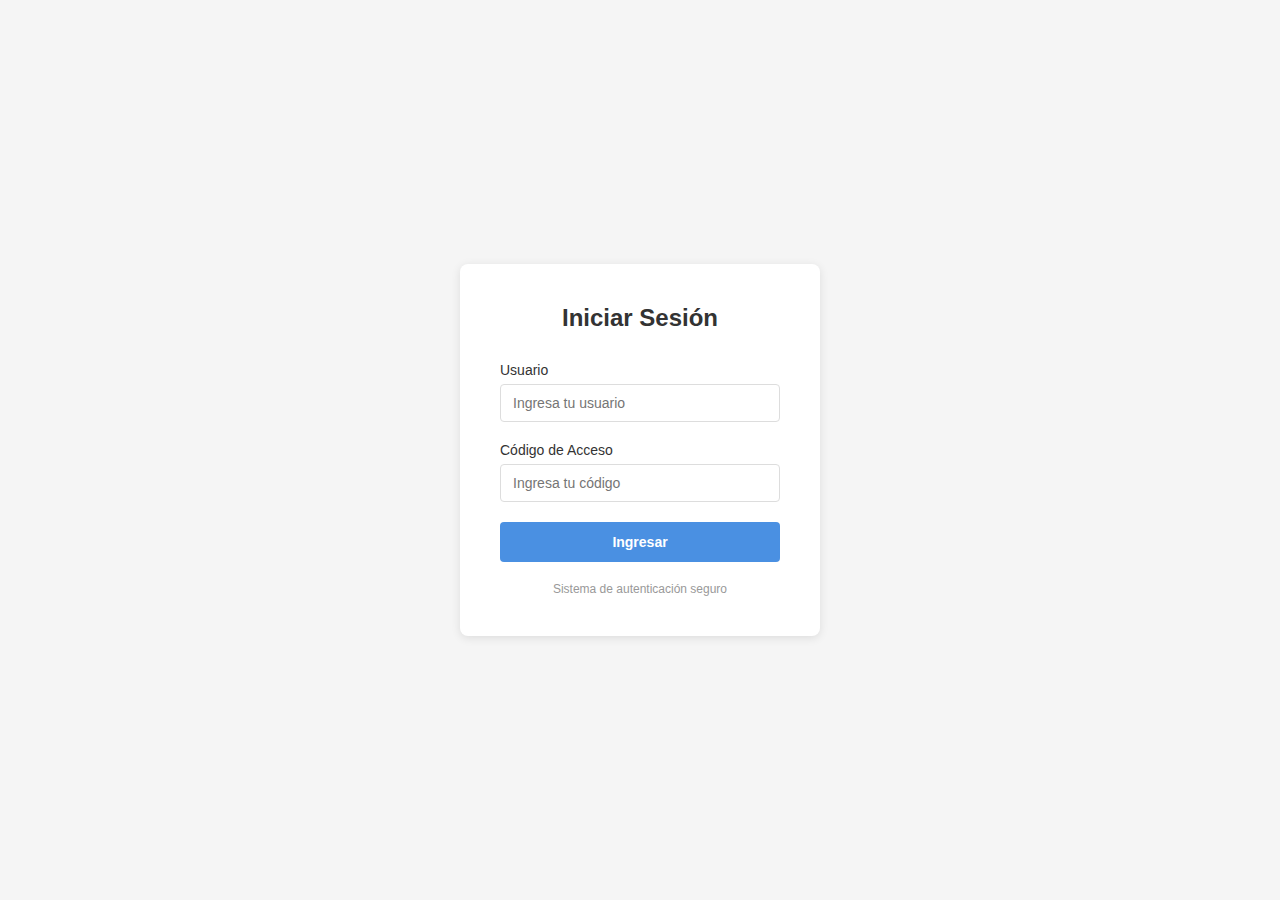
<file: index.html>
<!DOCTYPE html>
<html lang="es">
  <head>
    <meta charset="UTF-8" />
    <meta name="viewport" content="width=device-width, initial-scale=1.0" />
    <title>Iniciar Sesión</title>
    <style>
      * {
        margin: 0;
        padding: 0;
        box-sizing: border-box;
      }
      body {
        font-family: -apple-system, BlinkMacSystemFont, "Segoe UI", Roboto,
          Oxygen, Ubuntu, Cantarell, sans-serif;
        background: #f5f5f5;
        min-height: 100vh;
        display: flex;
        justify-content: center;
        align-items: center;
        padding: 20px;
      }
      .login-box {
        background: white;
        padding: 40px;
        border-radius: 8px;
        box-shadow: 0 2px 10px rgba(0, 0, 0, 0.1);
        width: 100%;
        max-width: 360px;
      }
      .logo {
        text-align: center;
        margin-bottom: 30px;
      }
      .logo h1 {
        color: #333;
        font-size: 24px;
        font-weight: 600;
      }
      .form-group {
        margin-bottom: 20px;
      }
      label {
        display: block;
        margin-bottom: 6px;
        color: #333;
        font-size: 14px;
        font-weight: 500;
      }
      input {
        width: 100%;
        padding: 10px 12px;
        border: 1px solid #ddd;
        border-radius: 4px;
        font-size: 14px;
        transition: border-color 0.2s;
      }
      input:focus {
        outline: none;
        border-color: #4a90e2;
      }
      .btn {
        width: 100%;
        padding: 12px;
        background: #4a90e2;
        color: white;
        border: none;
        border-radius: 4px;
        font-size: 14px;
        font-weight: 600;
        cursor: pointer;
        transition: background 0.2s;
      }
      .btn:hover {
        background: #357abd;
      }
      .btn:disabled {
        background: #ccc;
        cursor: not-allowed;
      }
      .alert {
        padding: 10px 12px;
        border-radius: 4px;
        margin-bottom: 20px;
        font-size: 14px;
        display: none;
      }
      .alert.show {
        display: block;
      }
      .alert-error {
        background: #fee;
        color: #c33;
        border: 1px solid #fcc;
      }
      .alert-success {
        background: #efe;
        color: #3c3;
        border: 1px solid #cfc;
      }
      .footer {
        margin-top: 20px;
        text-align: center;
        font-size: 12px;
        color: #999;
      }
    </style>
  </head>
  <body>
    <div class="login-box">
      <div class="logo"><h1>Iniciar Sesión</h1></div>
      <div id="alert" class="alert"></div>
      <form id="loginForm">
        <div class="form-group">
          <label for="username">Usuario</label>
          <input
            type="text"
            id="username"
            name="username"
            placeholder="Ingresa tu usuario"
            required
          />
        </div>
        <div class="form-group">
          <label for="code">Código de Acceso</label>
          <input
            type="password"
            id="code"
            name="code"
            placeholder="Ingresa tu código"
            required
          />
        </div>
        <button type="submit" class="btn" id="loginBtn">Ingresar</button>
      </form>
      <div class="footer">Sistema de autenticación seguro</div>
    </div>

    <script>
      const WORKER_URL = "https://habits-login.anthonyuribe3456.workers.dev/";
      const form = document.getElementById("loginForm");
      const usernameInput = document.getElementById("username");
      const codeInput = document.getElementById("code");
      const loginBtn = document.getElementById("loginBtn");
      const alert = document.getElementById("alert");

      function showAlert(message, type) {
        alert.textContent = message;
        alert.className = `alert alert-${type} show`;
        setTimeout(() => {
          alert.classList.remove("show");
        }, 5000);
      }

      form.addEventListener("submit", async (e) => {
        e.preventDefault();
        const username = usernameInput.value.trim();
        const code = codeInput.value.trim();
        if (!username || !code) {
          showAlert("Por favor completa todos los campos", "error");
          return;
        }

        loginBtn.disabled = true;
        loginBtn.textContent = "Verificando...";

        try {
          const response = await fetch(WORKER_URL, {
            method: "POST",
            headers: { "Content-Type": "application/json" },
            body: JSON.stringify({ code: code }),
          });

          const data = await response.json();

          if (response.status === 201) {
            showAlert("¡Acceso concedido! Redirigiendo...", "success");
            localStorage.setItem("username", username);
            localStorage.setItem("isLoggedIn", "true");
            setTimeout(() => {
              if (data.redirectUrl) {
                window.location.href = data.redirectUrl;
              } else {
                window.location.href = "/app/app.html";
              }
            }, 1000);
          } else if (response.status === 202) {
            showAlert("Código incorrecto. Intenta nuevamente.", "error");
            codeInput.value = "";
            codeInput.focus();
          } else {
            showAlert("Error al iniciar sesión", "error");
          }
        } catch (error) {
          showAlert("Error de conexión. Verifica tu configuración.", "error");
          console.error("Error:", error);
        } finally {
          loginBtn.disabled = false;
          loginBtn.textContent = "Ingresar";
        }
      });
    </script>
  </body>
</html>
</file>
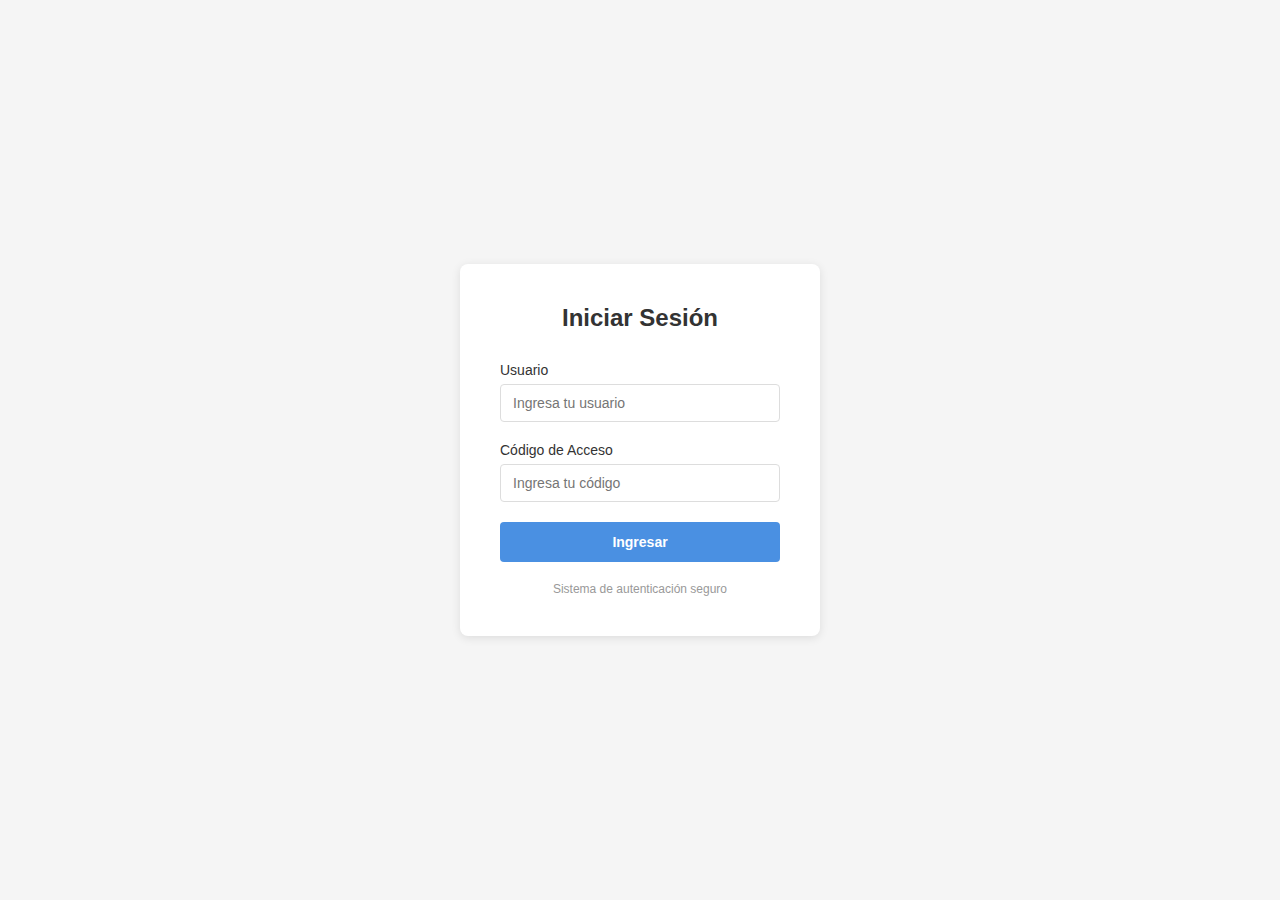
<file: app.html>
<!DOCTYPE html>
<html lang="es">
  <head>
    <meta charset="UTF-8" />
    <meta name="viewport" content="width=device-width, initial-scale=1.0" />
    <title>Seguimiento de Hábitos - Calendario</title>
    <link rel="stylesheet" href="/style.css" />
  </head>
  <body>
    <div class="container">
      <div class="header">
        <h1>📅 Seguimiento de Hábitos</h1>
        <div class="month-nav">
          <button class="nav-btn" onclick="changeMonth(-1)">‹</button>
          <div class="current-month" id="currentMonth"></div>
          <button class="nav-btn" onclick="changeMonth(1)">›</button>
        </div>
      </div>

      <div class="habits-config">
        <div class="habits-title">Configura tus 3 hábitos</div>
        <div class="habits-list">
          <div class="habit-item">
            <input
              type="text"
              class="habit-input"
              id="habit1"
              placeholder="Ej: Ejercicio diario"
              value="Ejercicio diario"
            />
          </div>
          <div class="habit-item">
            <input
              type="text"
              class="habit-input"
              id="habit2"
              placeholder="Ej: Leer 30 minutos"
              value="Leer 30 minutos"
            />
          </div>
          <div class="habit-item">
            <input
              type="text"
              class="habit-input"
              id="habit3"
              placeholder="Ej: Meditar"
              value="Meditar"
            />
          </div>
        </div>
      </div>

      <div class="calendar-container">
        <div class="calendar-grid" id="calendar">
          <!-- El calendario se genera dinámicamente -->
        </div>
      </div>

      <div class="stats">
        <div class="stat-card">
          <div class="stat-number" id="totalDays">0</div>
          <div class="stat-label">Días del mes</div>
        </div>
        <div class="stat-card">
          <div class="stat-number" id="completedHabits">0</div>
          <div class="stat-label">Hábitos completados</div>
        </div>
        <div class="stat-card">
          <div class="stat-number" id="successRate">0%</div>
          <div class="stat-label">Tasa de éxito</div>
        </div>
        <div class="stat-card">
          <div class="stat-number" id="completedDays">0</div>
          <div class="stat-label">Días con al menos un hábito</div>
        </div>
      </div>
    </div>

    <div class="modal" id="photoModal">
      <div class="modal-content">
        <button class="close-modal" onclick="closeModal()">×</button>
        <img id="modalImage" src="" alt="Evidencia" />
      </div>
    </div>

    <div class="photo-actions-modal" id="photoActionsModal">
      <div class="photo-actions-content">
        <div class="photo-actions-title">Gestionar Evidencias</div>
        <div class="photo-actions-buttons" id="photoActionsButtons">
          <!-- Botones se generan dinámicamente -->
        </div>
      </div>
    </div>
    <script>
      const isLoggedIn = localStorage.getItem("isLoggedIn") === "true";
      if (!isLoggedIn) {
        window.location.href = "/index.html";
      }
    </script>
    <script src="/main.js"></script>
  </body>
</html>
</file>
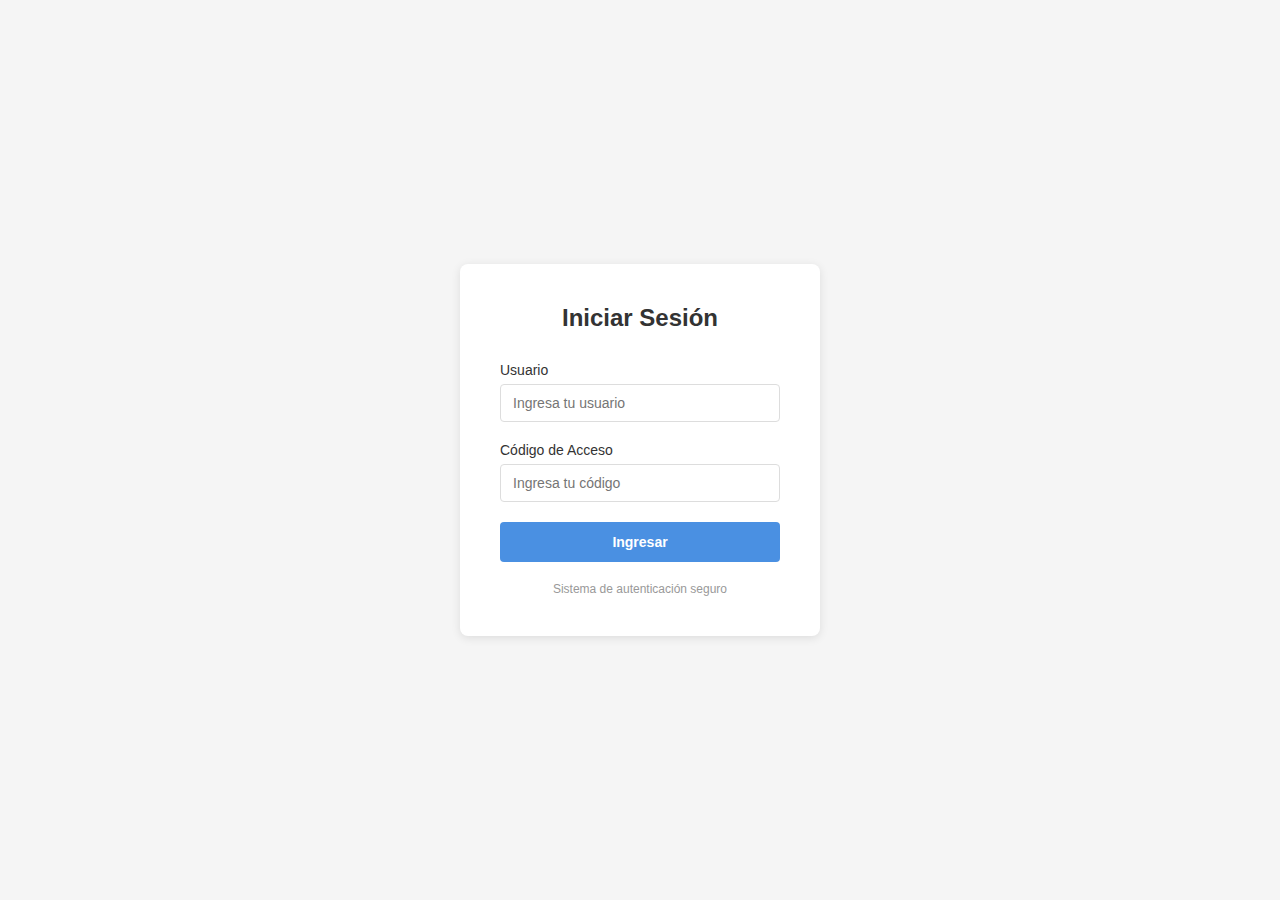
<file: app/app.html>
<!DOCTYPE html>
<html lang="es">
  <head>
    <meta charset="UTF-8" />
    <meta name="viewport" content="width=device-width, initial-scale=1.0" />
    <title>Seguimiento de Hábitos - Calendario</title>
    <link rel="stylesheet" href="/style.css" />
  </head>
  <body>
    <script>
      const isLoggedIn = localStorage.getItem("isLoggedIn") === "true";
      if (!isLoggedIn) {
        window.location.href = "/index.html";
      }
    </script>

    <div class="container">
      <div class="header">
        <h1>📅 Seguimiento de Hábitos</h1>
        <div class="month-nav">
          <button class="nav-btn" onclick="changeMonth(-1)">‹</button>
          <div class="current-month" id="currentMonth"></div>
          <button class="nav-btn" onclick="changeMonth(1)">›</button>
        </div>
      </div>

      <div class="habits-config">
        <div class="habits-title">Configura tus 3 hábitos</div>
        <div class="habits-list">
          <div class="habit-item">
            <input
              type="text"
              class="habit-input"
              id="habit1"
              placeholder="Ej: Ejercicio diario"
              value="Ejercicio diario"
            />
          </div>
          <div class="habit-item">
            <input
              type="text"
              class="habit-input"
              id="habit2"
              placeholder="Ej: Leer 30 minutos"
              value="Leer 30 minutos"
            />
          </div>
          <div class="habit-item">
            <input
              type="text"
              class="habit-input"
              id="habit3"
              placeholder="Ej: Meditar"
              value="Meditar"
            />
          </div>
        </div>
      </div>

      <div class="calendar-container">
        <div class="calendar-grid" id="calendar">
          <!-- El calendario se genera dinámicamente -->
        </div>
      </div>

      <div class="stats">
        <div class="stat-card">
          <div class="stat-number" id="totalDays">0</div>
          <div class="stat-label">Días del mes</div>
        </div>
        <div class="stat-card">
          <div class="stat-number" id="completedHabits">0</div>
          <div class="stat-label">Hábitos completados</div>
        </div>
        <div class="stat-card">
          <div class="stat-number" id="successRate">0%</div>
          <div class="stat-label">Tasa de éxito</div>
        </div>
        <div class="stat-card">
          <div class="stat-number" id="completedDays">0</div>
          <div class="stat-label">Días con al menos un hábito</div>
        </div>
      </div>
    </div>

    <div class="modal" id="photoModal">
      <div class="modal-content">
        <button class="close-modal" onclick="closeModal()">×</button>
        <img id="modalImage" src="" alt="Evidencia" />
      </div>
    </div>

    <div class="photo-actions-modal" id="photoActionsModal">
      <div class="photo-actions-content">
        <div class="photo-actions-title">Gestionar Evidencias</div>
        <div class="photo-actions-buttons" id="photoActionsButtons">
          <!-- Botones se generan dinámicamente -->
        </div>
      </div>
    </div>

    <script src="/main.js"></script>
  </body>
</html>
</file>
<file: style.css>
:root {
  --bg-gradient: linear-gradient(135deg, #667eea 0%, #764ba2 100%);
  --container-bg: #ffffff;
  --text-color: #2d3748;
  --header-bg: linear-gradient(135deg, #4facfe 0%, #00f2fe 100%);
  --card-bg: #ffffff;
  --calendar-bg: #ffffff;
  --calendar-text: #374151;
  --stat-color: #4facfe;
}

[data-theme="dark"] {
  --bg-gradient: linear-gradient(135deg, #1a1a1a 0%, #0f2027 100%);
  --container-bg: #1e293b;
  --text-color: #f1f5f9;
  --header-bg: linear-gradient(135deg, #111827 0%, #1e293b 100%);
  --card-bg: #334155;
  --calendar-bg: #1e293b;
  --calendar-text: #f1f5f9;
  --stat-color: #38bdf8;
}

body {
  box-sizing: border-box;
  font-family: "Segoe UI", Tahoma, Geneva, Verdana, sans-serif;
  background: var(--bg-gradient);
  margin: 0;
  padding: 20px;
  min-height: 100vh;
  color: var(--text-color);
}

.container {
  max-width: 1200px;
  margin: 0 auto;
  background: var(--container-bg);
  border-radius: 20px;
  box-shadow: 0 20px 40px rgba(0, 0, 0, 0.25);
  overflow: hidden;
}

.header {
  background: var(--header-bg);
  color: white;
  padding: 30px;
  text-align: center;
  position: relative;
}

.header h1 {
  margin: 0;
  font-size: 2.5rem;
  font-weight: 300;
}

/* Botón de cambio de tema */
.theme-toggle {
  position: absolute;
  top: 15px;
  right: 15px;
  background: rgba(255,255,255,0.2);
  border: none;
  padding: 8px 12px;
  border-radius: 8px;
  color: white;
  cursor: pointer;
  font-size: 0.9rem;
}

.month-nav {
  display: flex;
  justify-content: center;
  align-items: center;
  gap: 20px;
  margin-top: 20px;
}

.nav-btn {
  background: rgba(255, 255, 255, 0.2);
  border: none;
  color: white;
  padding: 10px 15px;
  border-radius: 50%;
  cursor: pointer;
  font-size: 1.2rem;
  transition: all 0.3s ease;
}

.nav-btn:hover {
  background: rgba(255, 255, 255, 0.3);
  transform: scale(1.1);
}

.current-month {
  font-size: 1.5rem;
  font-weight: 500;
  min-width: 200px;
}

.habits-config {
  padding: 30px;
  background: #f8fafc;
  border-bottom: 1px solid #e2e8f0;
}

[data-theme="dark"] .habits-config {
  background: #0f172a;
  border-bottom: 1px solid #334155;
}

.habits-title {
  font-size: 1.3rem;
  font-weight: 600;
  margin-bottom: 20px;
  text-align: center;
}

.habits-list {
  display: grid;
  grid-template-columns: repeat(auto-fit, minmax(300px, 1fr));
  gap: 20px;
}

.habit-item {
  background: var(--card-bg);
  padding: 20px;
  border-radius: 12px;
  box-shadow: 0 4px 6px rgba(0, 0, 0, 0.05);
  border-left: 4px solid;
}

.habit-item:nth-child(1) { border-left-color: #10b981; }
.habit-item:nth-child(2) { border-left-color: #3b82f6; }
.habit-item:nth-child(3) { border-left-color: #f59e0b; }

.habit-input {
  width: 100%;
  padding: 12px;
  border: 2px solid #e2e8f0;
  border-radius: 8px;
  font-size: 1rem;
  transition: border-color 0.3s ease;
}

.habit-input:focus {
  outline: none;
  border-color: #4facfe;
}

.calendar-container {
  padding: 30px;
}

.calendar-grid {
  display: grid;
  grid-template-columns: repeat(8, 1fr);
  gap: 1px;
  background: #e2e8f0;
  border-radius: 12px;
  overflow: hidden;
}
[data-theme="dark"] .calendar-grid {
  background: #334155;
}

.calendar-header {
  background: #374151;
  color: white;
  padding: 15px 8px;
  text-align: center;
  font-weight: 600;
  font-size: 0.9rem;
}

.calendar-day {
  background: var(--calendar-bg);
  min-height: 120px;
  padding: 8px;
  display: flex;
  flex-direction: column;
  position: relative;
  color: var(--calendar-text);
}

.day-number {
  font-weight: 600;
  margin-bottom: 8px;
  font-size: 0.9rem;
}

.habit-checks {
  display: flex;
  flex-direction: column;
  gap: 4px;
  flex-grow: 1;
}

.habit-check {
  display: flex;
  align-items: center;
  gap: 6px;
  font-size: 0.75rem;
}

.habit-checkbox {
  width: 16px;
  height: 16px;
  border-radius: 3px;
  border: 2px solid #d1d5db;
  cursor: pointer;
  transition: all 0.3s ease;
  position: relative;
  flex-shrink: 0;
}

.habit-checkbox.checked {
  background: #10b981;
  border-color: #10b981;
}
.habit-checkbox.checked::after {
  content: "✓";
  position: absolute;
  top: -2px;
  left: 2px;
  color: white;
  font-size: 12px;
  font-weight: bold;
}

.photo-section {
  margin-top: 8px;
  display: flex;
  gap: 4px;
  align-items: center;
  flex-wrap: wrap;
}

.photo-btn {
  background: #f3f4f6;
  border: 1px dashed #9ca3af;
  border-radius: 6px;
  width: 30px;
  height: 30px;
  display: flex;
  align-items: center;
  justify-content: center;
  cursor: pointer;
  font-size: 0.8rem;
  transition: all 0.3s ease;
}
.photo-btn:hover {
  background: #e5e7eb;
  border-color: #6b7280;
}

.photo-preview {
  width: 30px;
  height: 30px;
  border-radius: 6px;
  object-fit: cover;
  cursor: pointer;
  border: 2px solid #10b981;
}

.stats {
  background: #f8fafc;
  padding: 20px 30px;
  display: grid;
  grid-template-columns: repeat(auto-fit, minmax(200px, 1fr));
  gap: 20px;
}
[data-theme="dark"] .stats {
  background: #0f172a;
}

.stat-card {
  background: var(--card-bg);
  padding: 20px;
  border-radius: 12px;
  text-align: center;
  box-shadow: 0 4px 6px rgba(0, 0, 0, 0.05);
}

.stat-number {
  font-size: 2rem;
  font-weight: bold;
  color: var(--stat-color);
}

.stat-label {
  font-size: 0.9rem;
  margin-top: 5px;
  color: #6b7280;
}

.modal {
  display: none;
  position: fixed;
  top: 0;
  left: 0;
  width: 100%;
  height: 100%;
  background: rgba(0, 0, 0, 0.8);
  z-index: 1000;
  justify-content: center;
  align-items: center;
}

.modal-content {
  max-width: 90%;
  max-height: 90%;
  border-radius: 12px;
  position: relative;
}

.modal img {
  width: 100%;
  height: 100%;
  object-fit: contain;
  border-radius: 12px;
}

.close-modal {
  position: absolute;
  top: -40px;
  right: 0;
  background: white;
  border: none;
  border-radius: 50%;
  width: 30px;
  height: 30px;
  cursor: pointer;
  font-size: 1.2rem;
}

/* Responsivo */
@media (max-width: 768px) {
  body { padding: 10px; }
  .header h1 { font-size: 1.8rem; }
  .current-month { font-size: 1.2rem; min-width: 150px; }
  .calendar-day { min-height: 80px; padding: 4px 2px; }
  .day-number { font-size: 0.8rem; }
}
</file>
